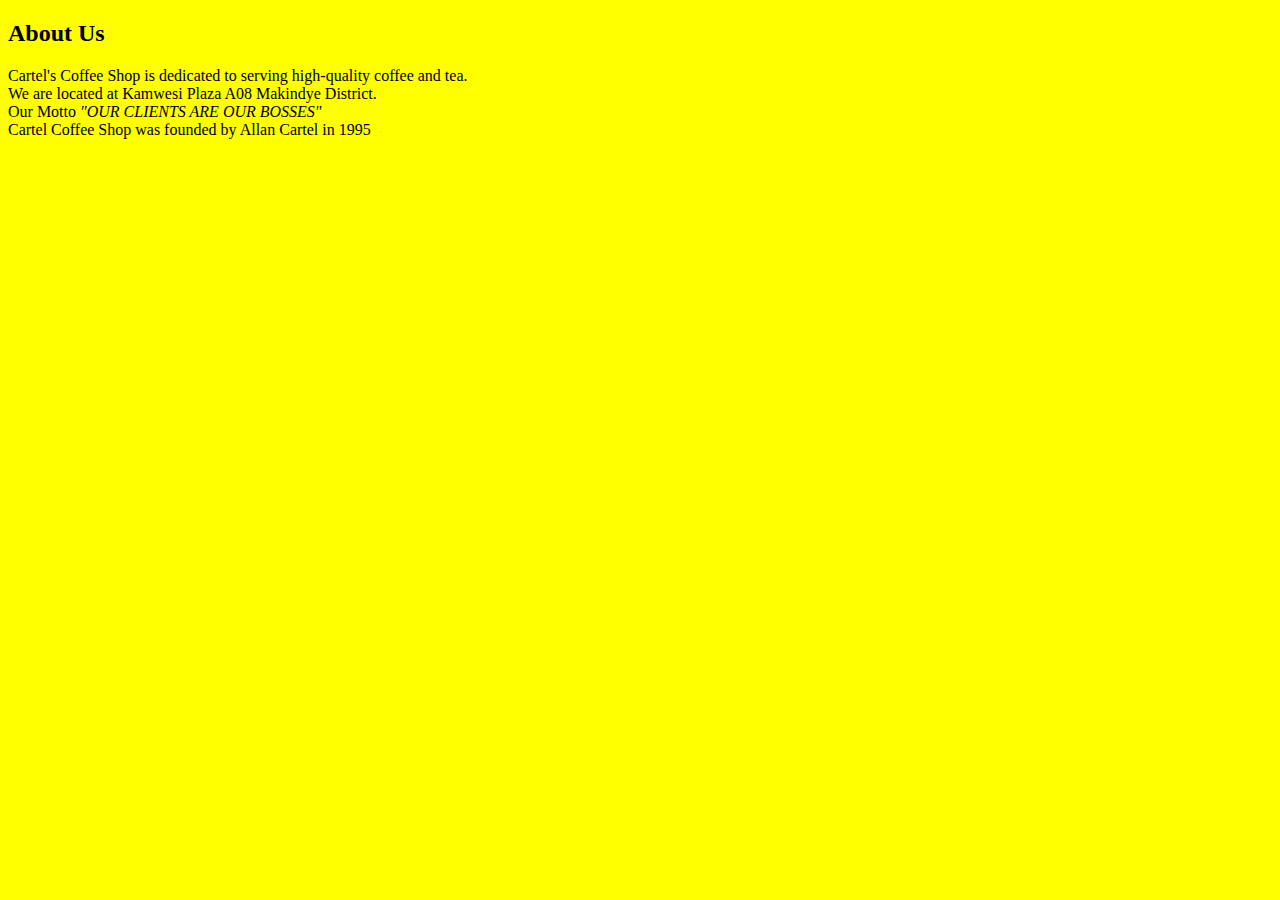
<file: about us.html>
<!DOCTYPE html>
<head>
<title>ABOUT US</title>
</head>
<body bgcolor = "yellow"<font color="green" >
  <h2>About Us</h2>
            <p>Cartel's Coffee Shop is dedicated to serving high-quality coffee and tea.<br> We are located at Kamwesi Plaza A08 Makindye District.<br> Our Motto <i>"OUR CLIENTS ARE OUR BOSSES"</i><br> Cartel Coffee Shop was founded by Allan Cartel in 1995</p>
            
       
     
	
        
</body>
</html>
</file>
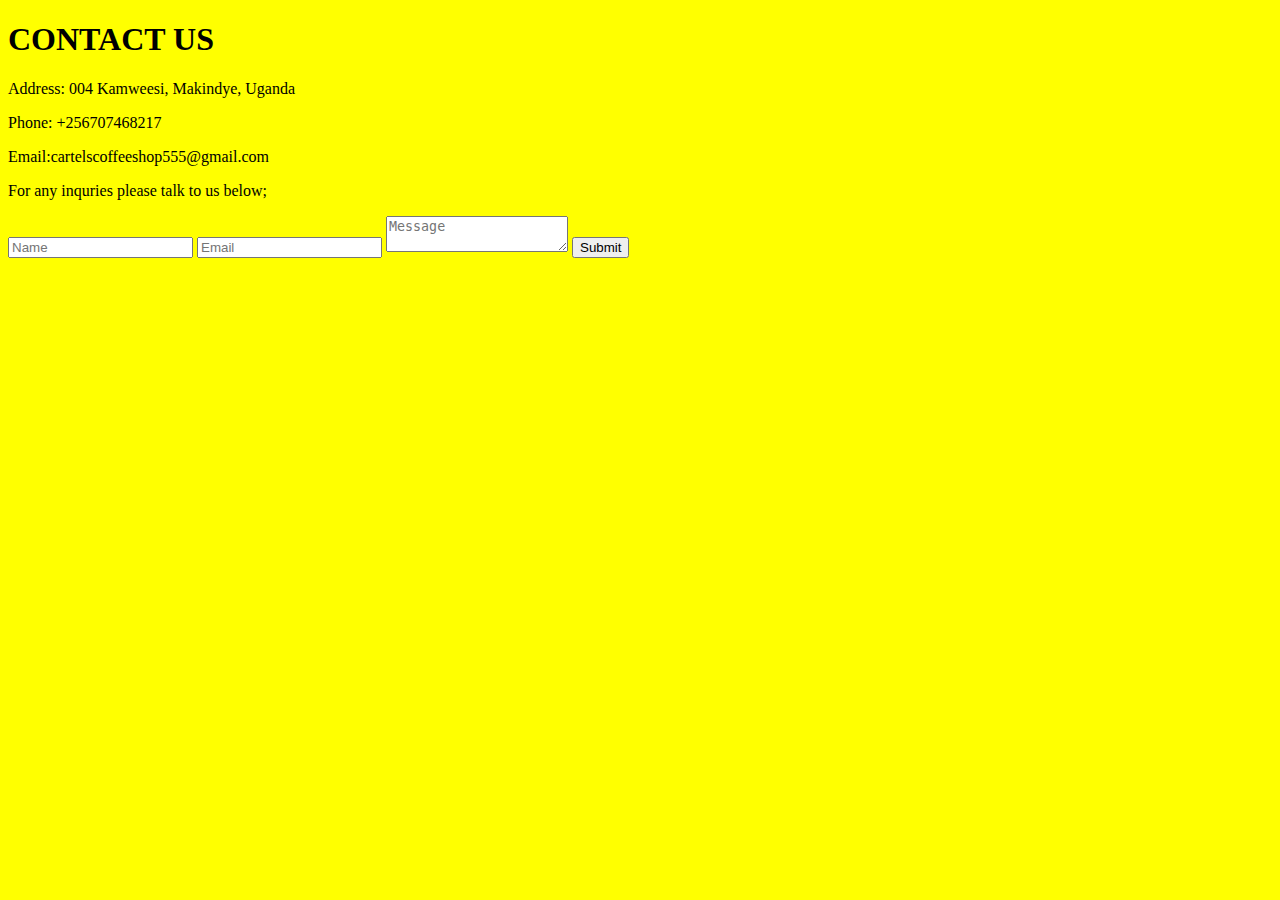
<file: contact us.html>
<!DOCTYPE html>
<head>
<title> CONTACT US </title>
<body bgcolor = "yellow"<font color="green" >
<h1 center>CONTACT US</h1>
 <p>Address: 004 Kamweesi, Makindye, Uganda</p>
            <p>Phone: +256707468217</p>
           <p>Email:cartelscoffeeshop555@gmail.com</p>
	<p> For any inquries please talk to us below;</p>
            <form>
                <input type="text" placeholder="Name">
                <input type="email" placeholder="Email">
                <textarea placeholder="Message"></textarea>
                <button>Submit</button>
</body>
</html>
</file>
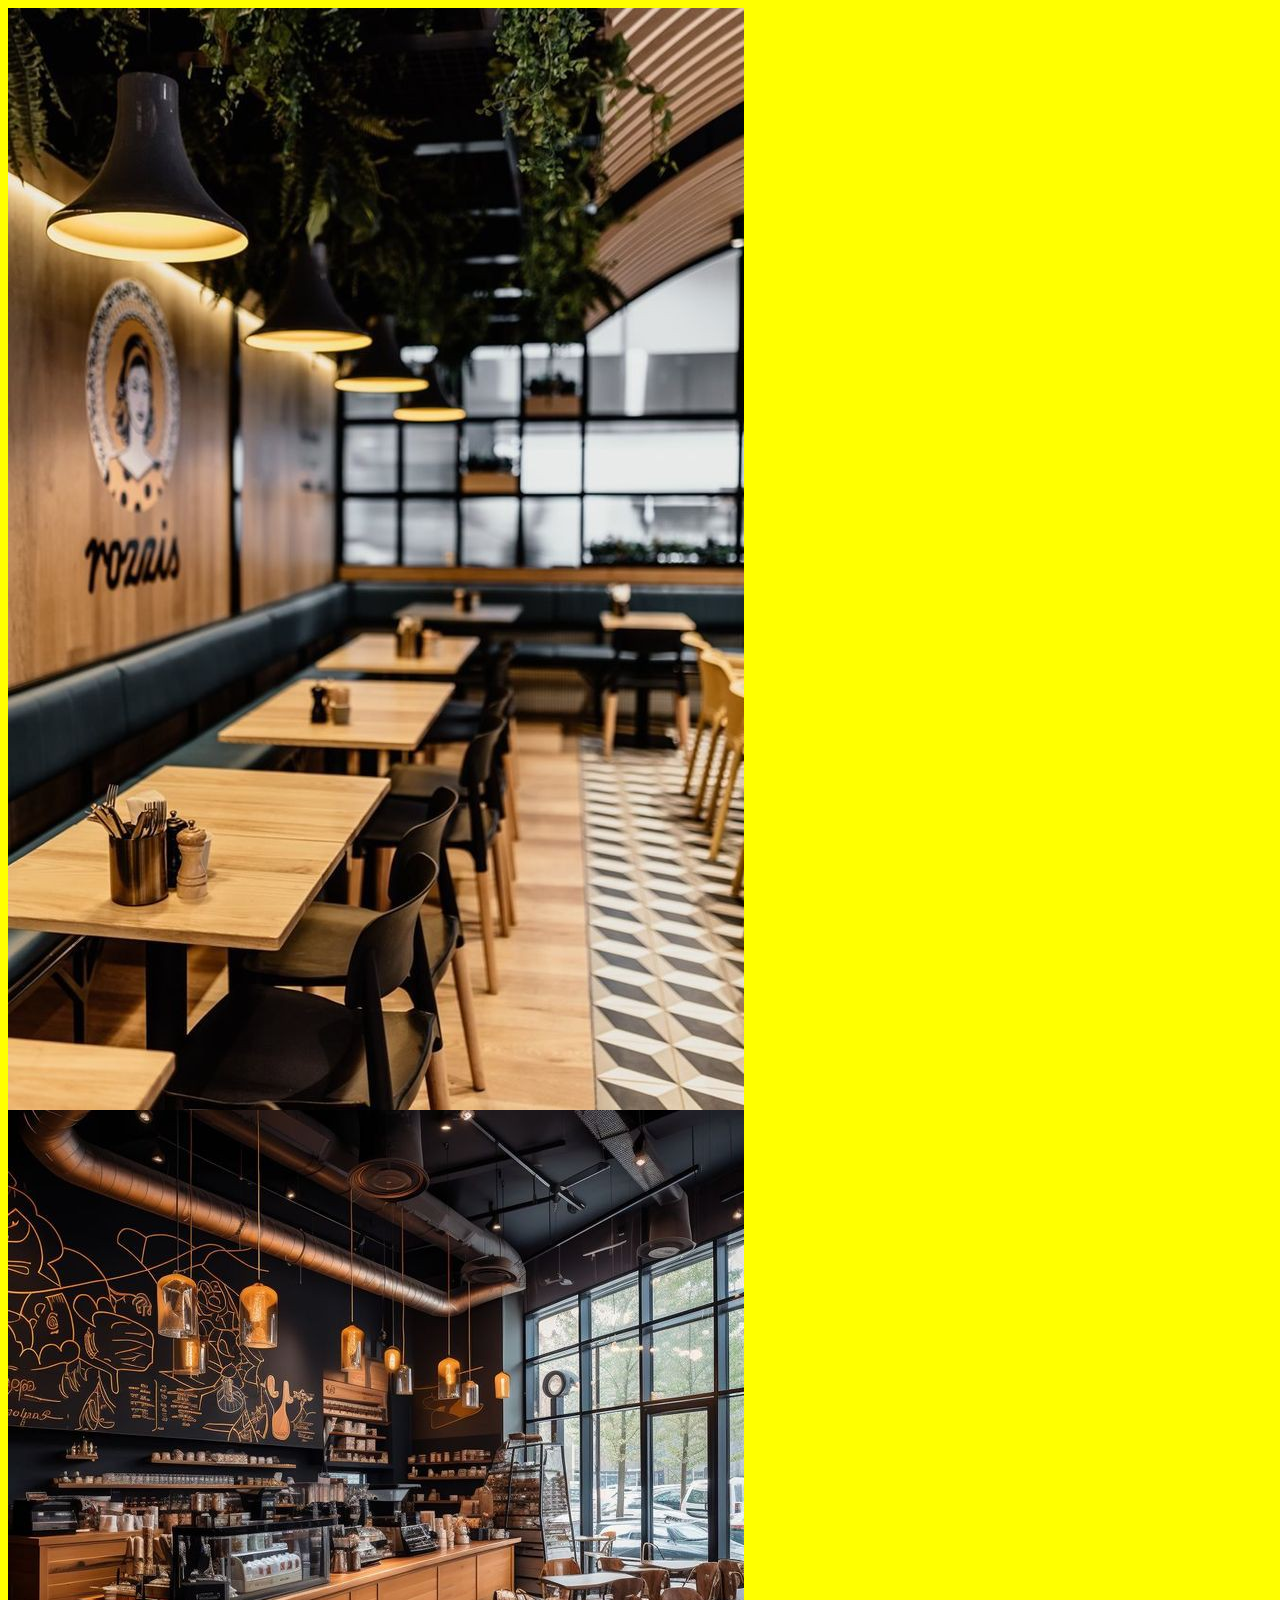
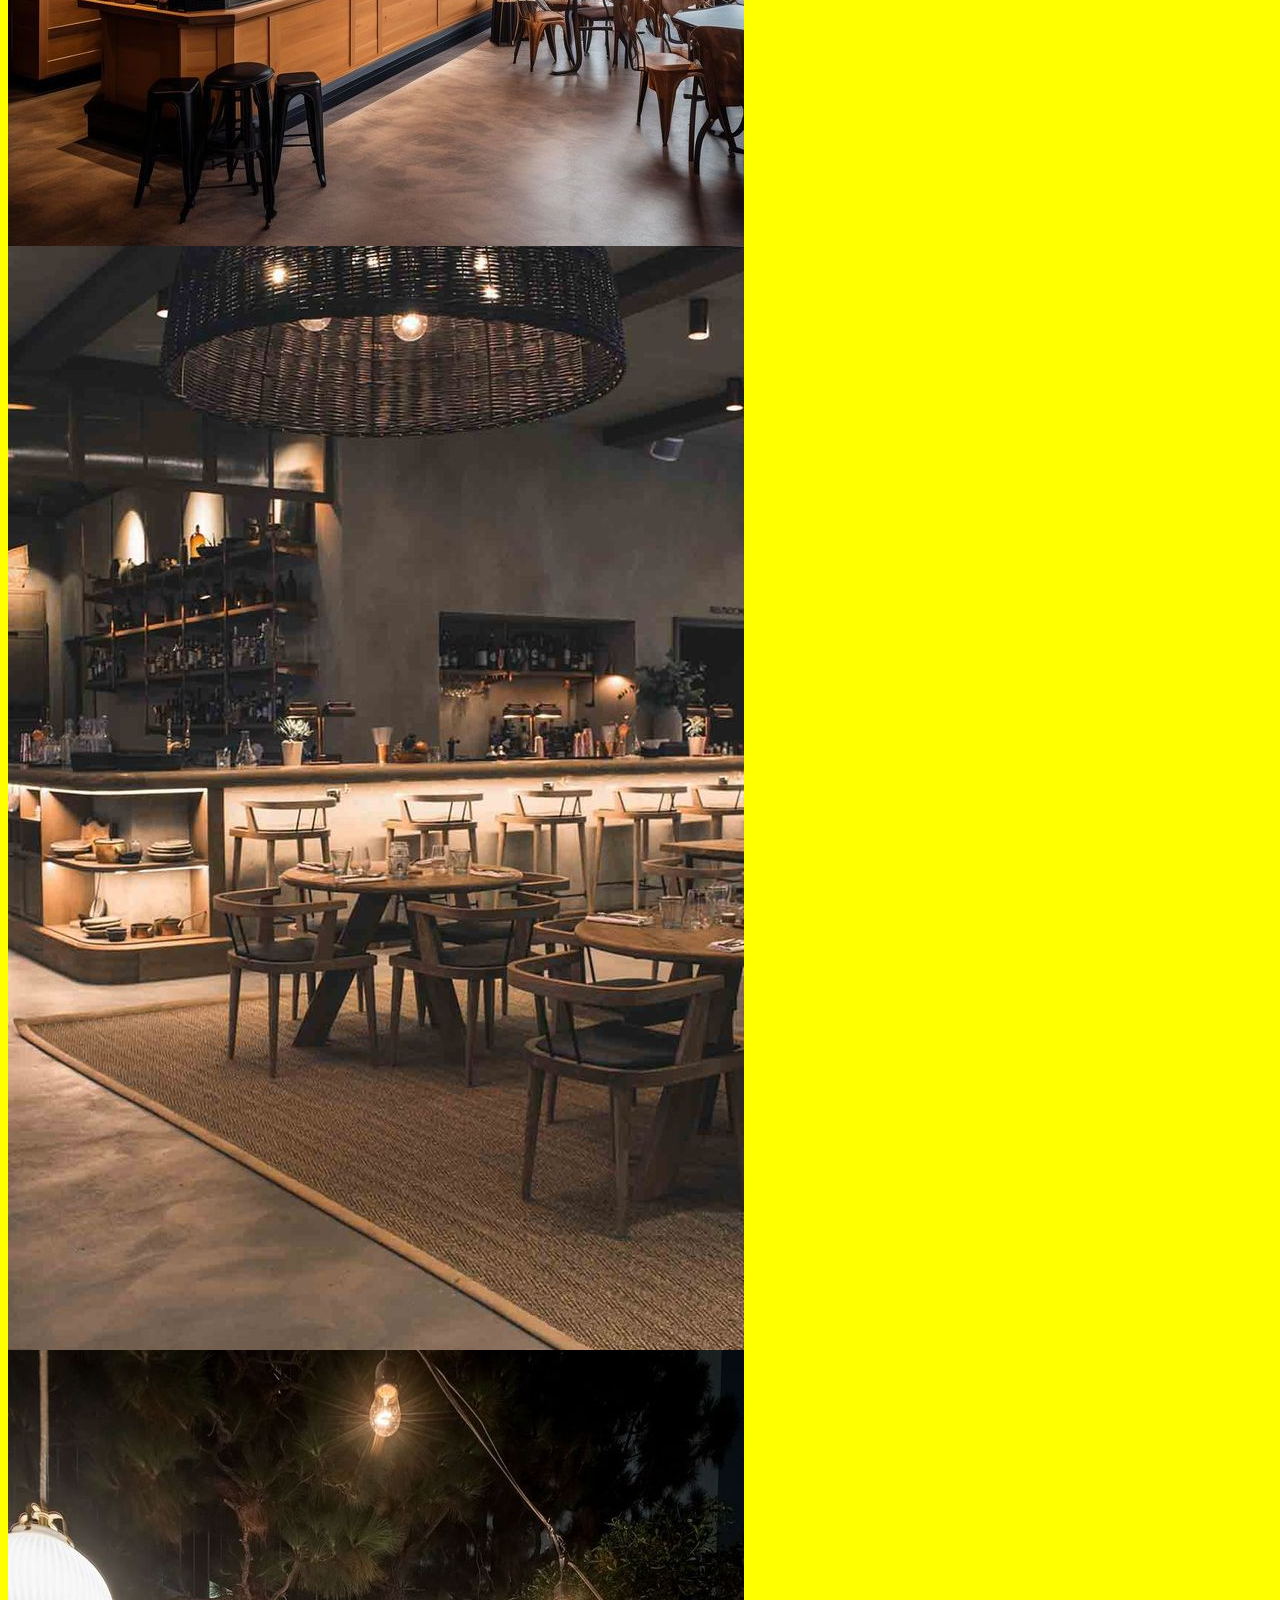
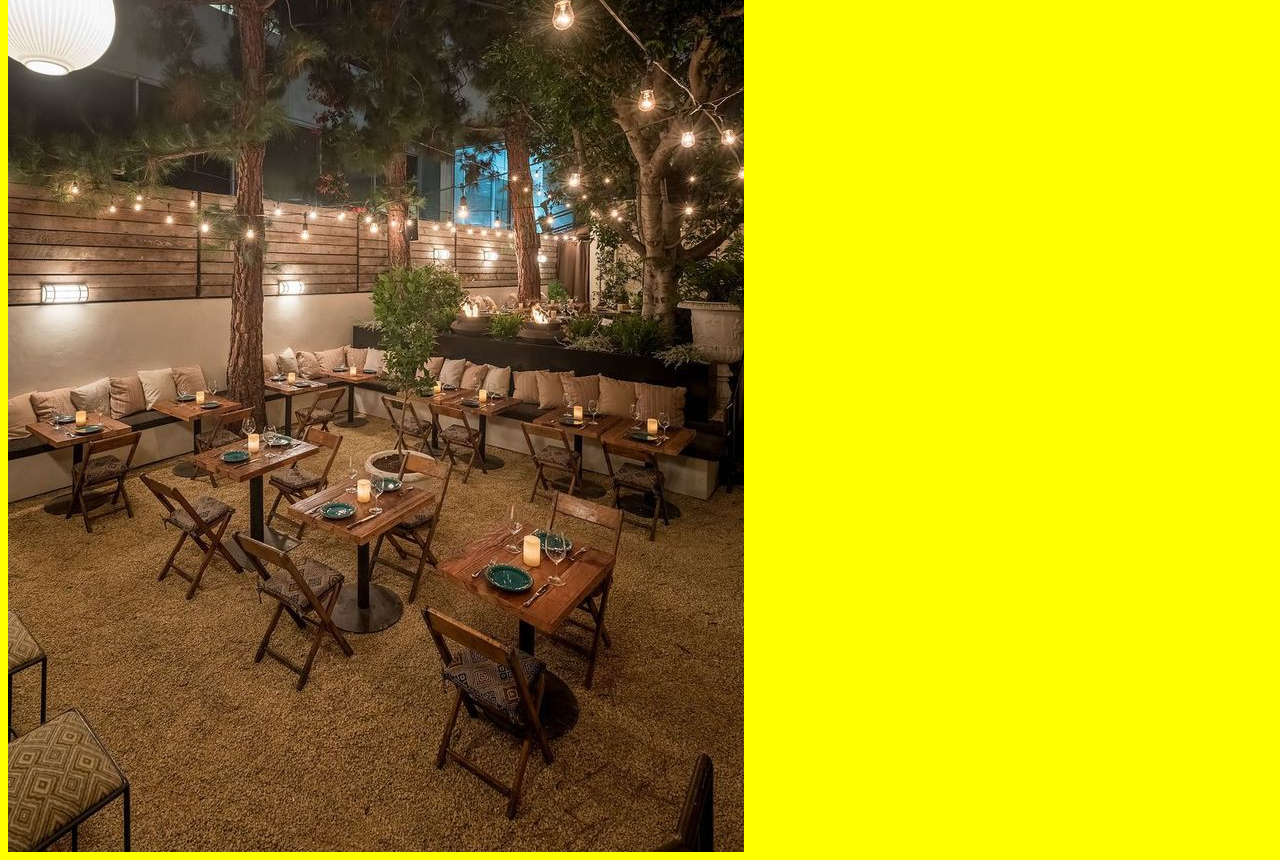
<file: Gallery.html>
<body bgcolor = "yellow"<font color="green" >

	<n
	<div class="gallery">
	<img src="CC.jpg"alt="capture image"width"250"height"500"/>
	<img src="YY.jpg"alt="capture image"width"250"height"500"/>
	<img src="AW.jpg"alt="capture image"width"250"height"500"/>
	<img src="GG.jpg"alt="capture image"width"250"height"500"/>
	</div>
	</section>
</file>
